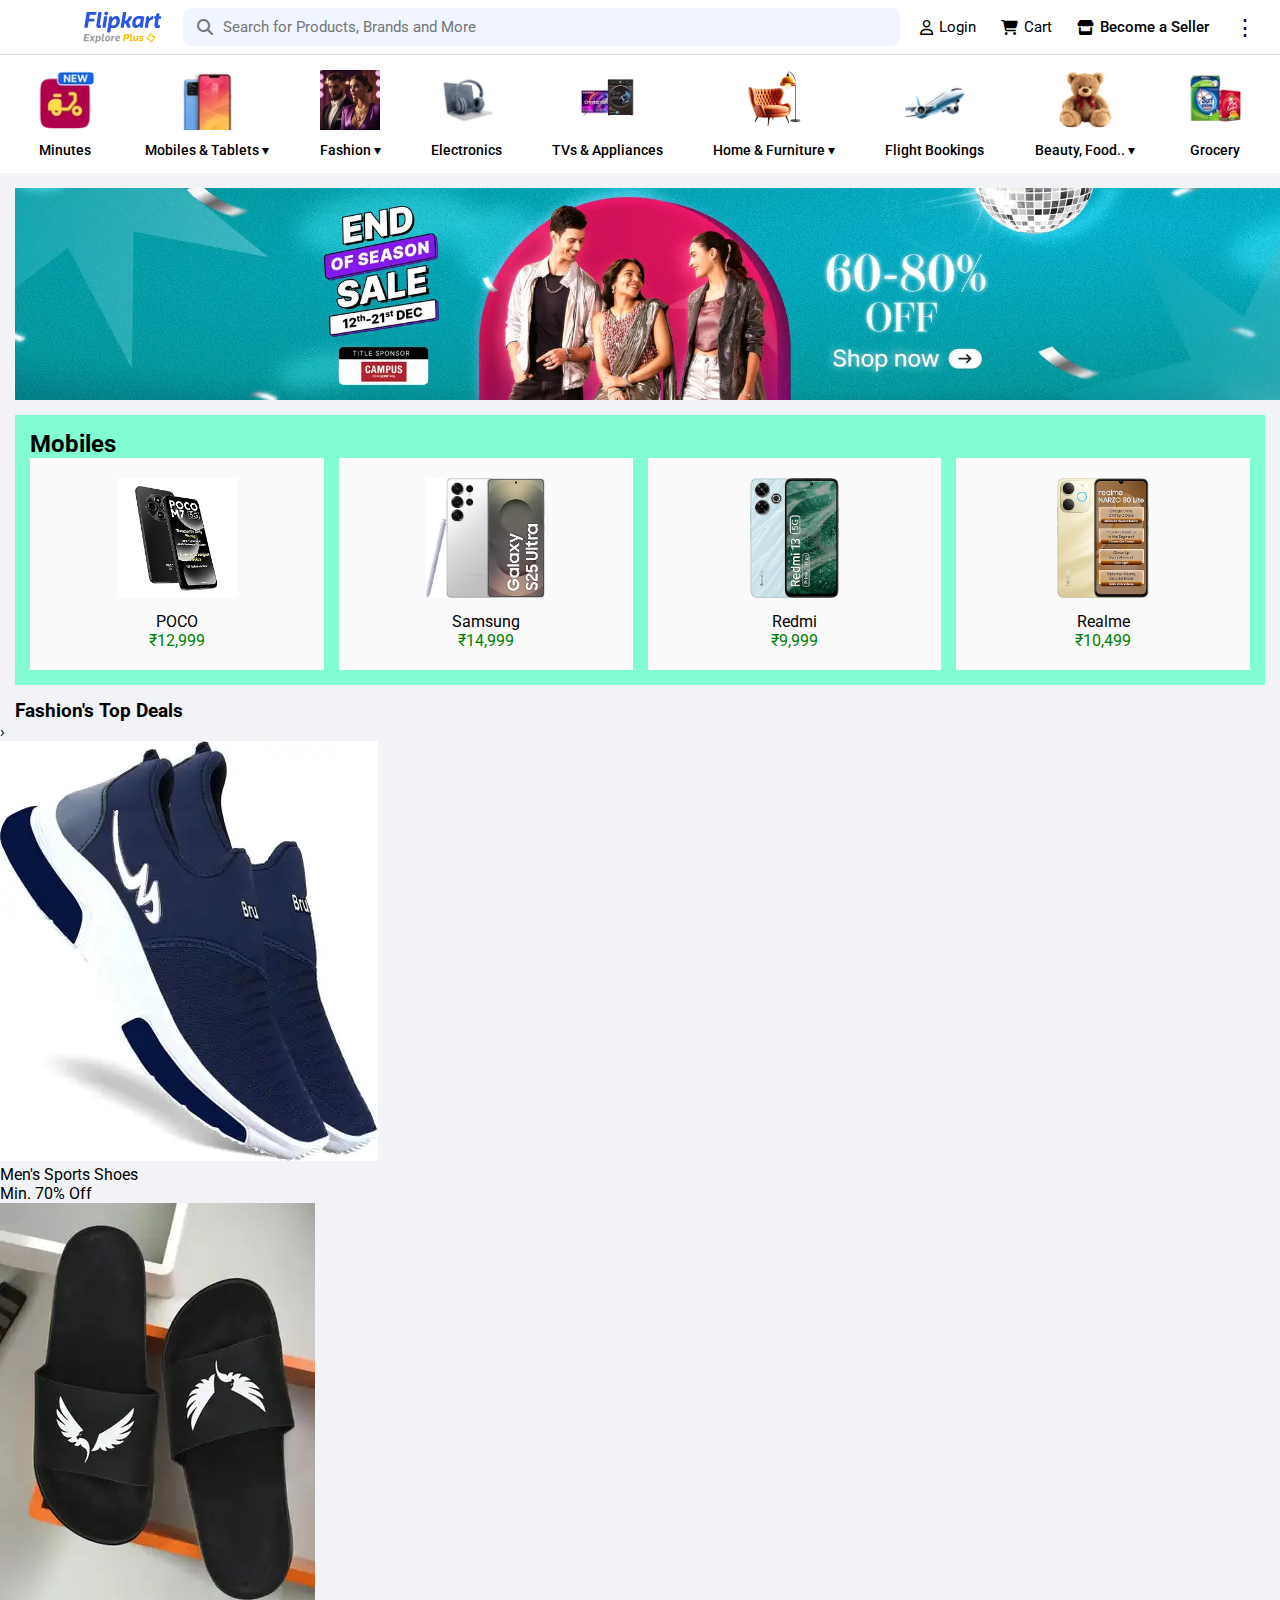
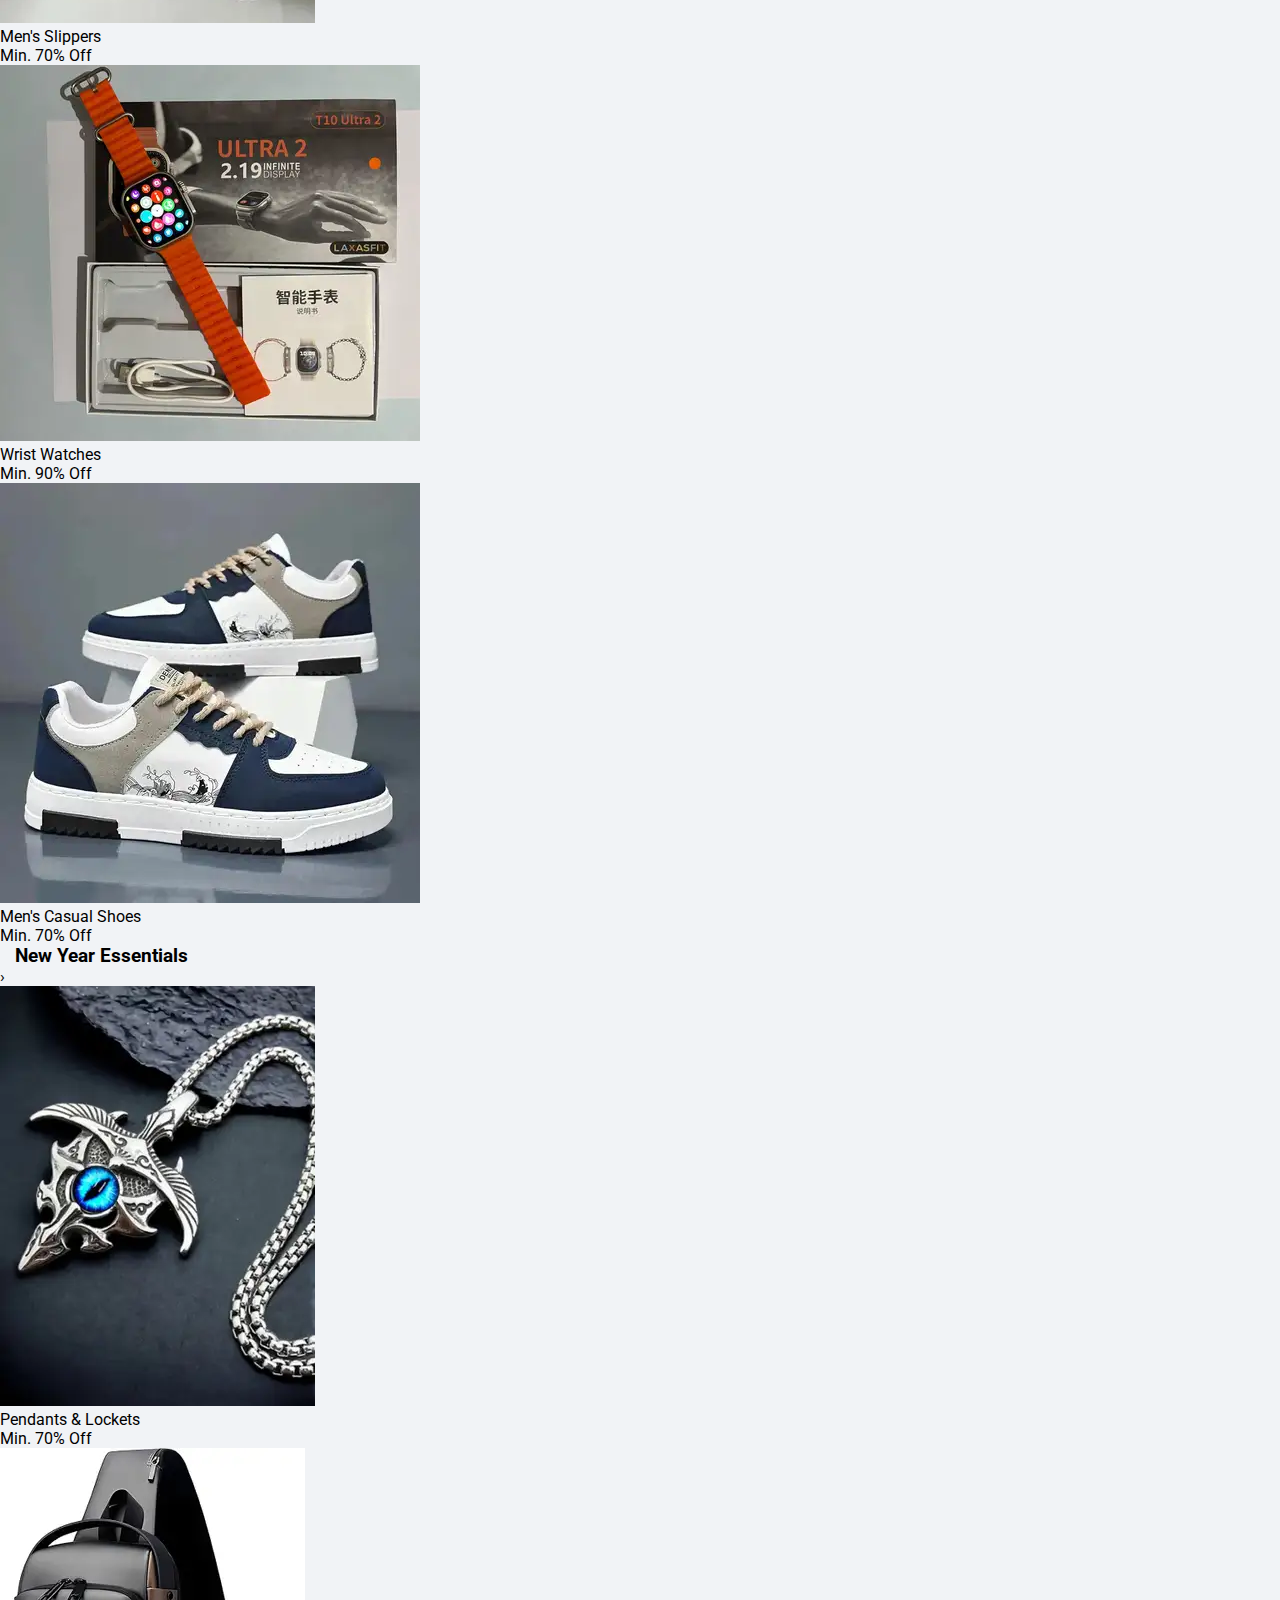
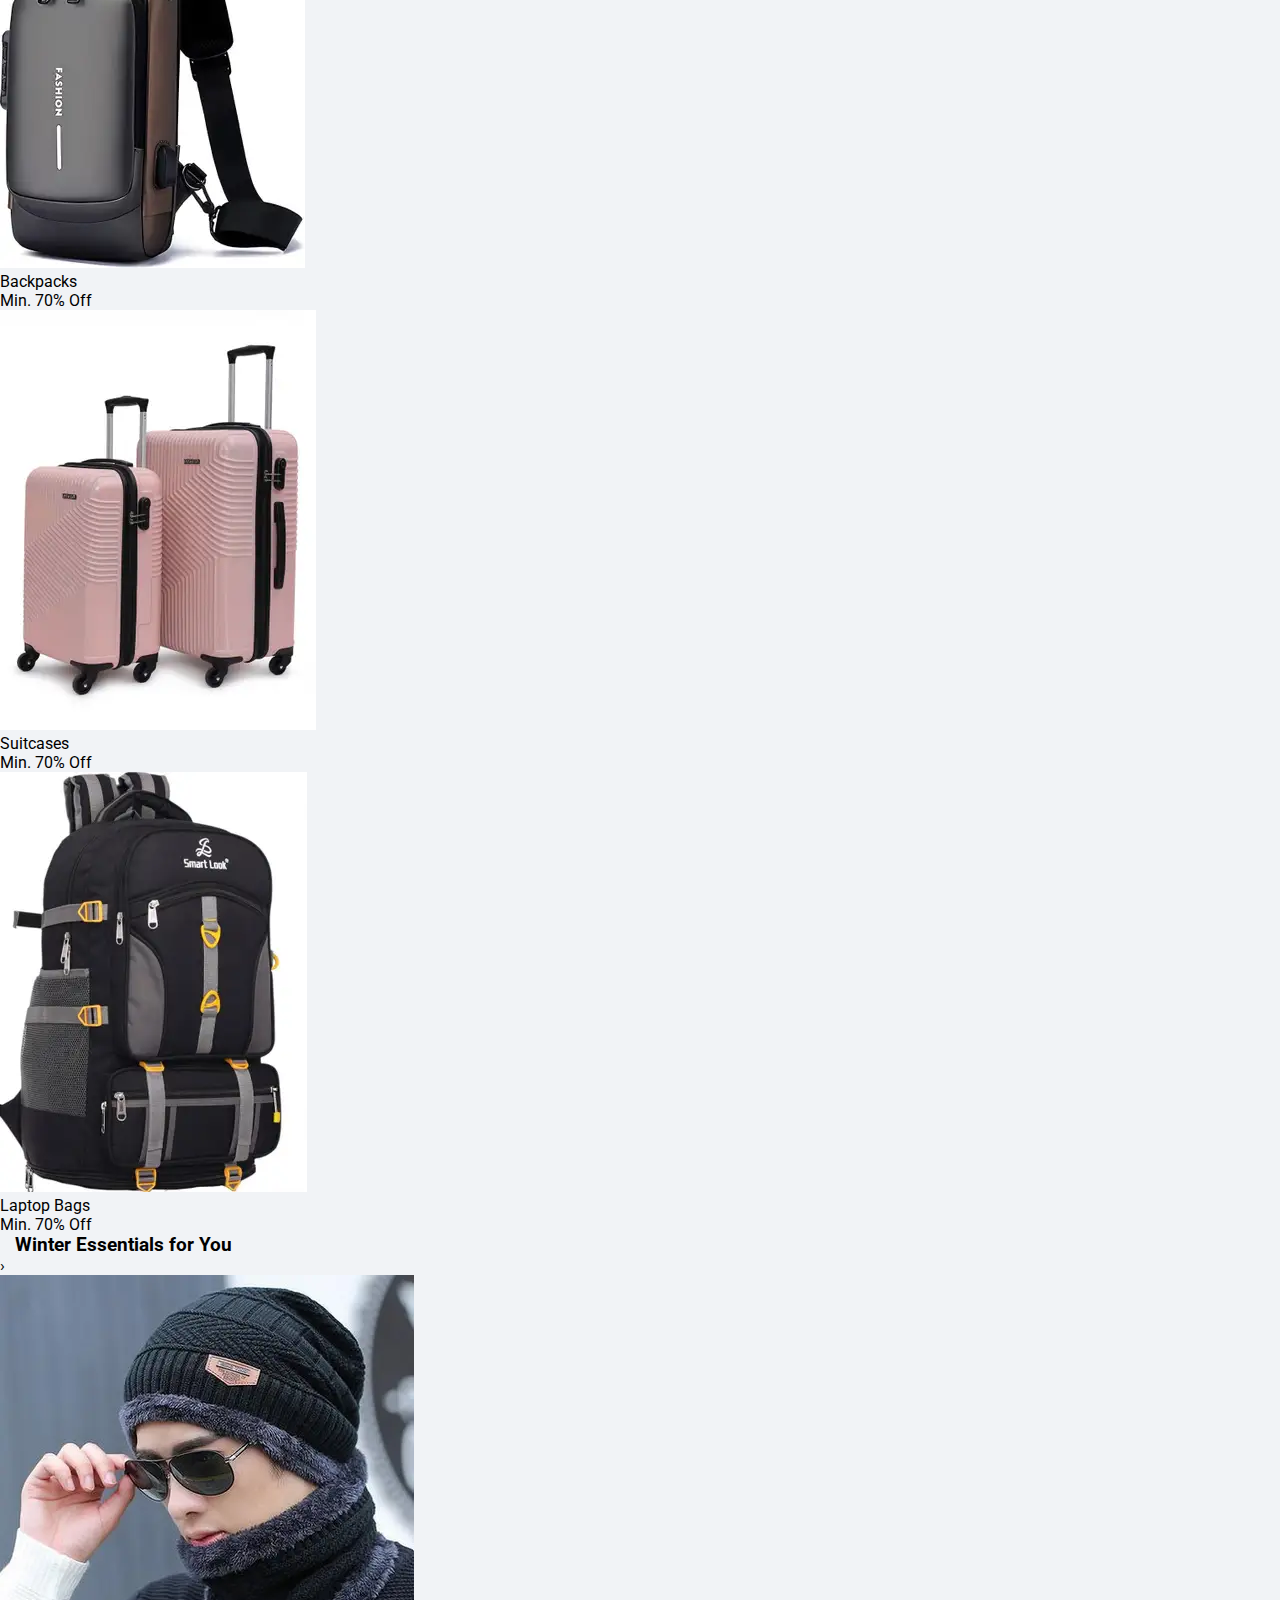
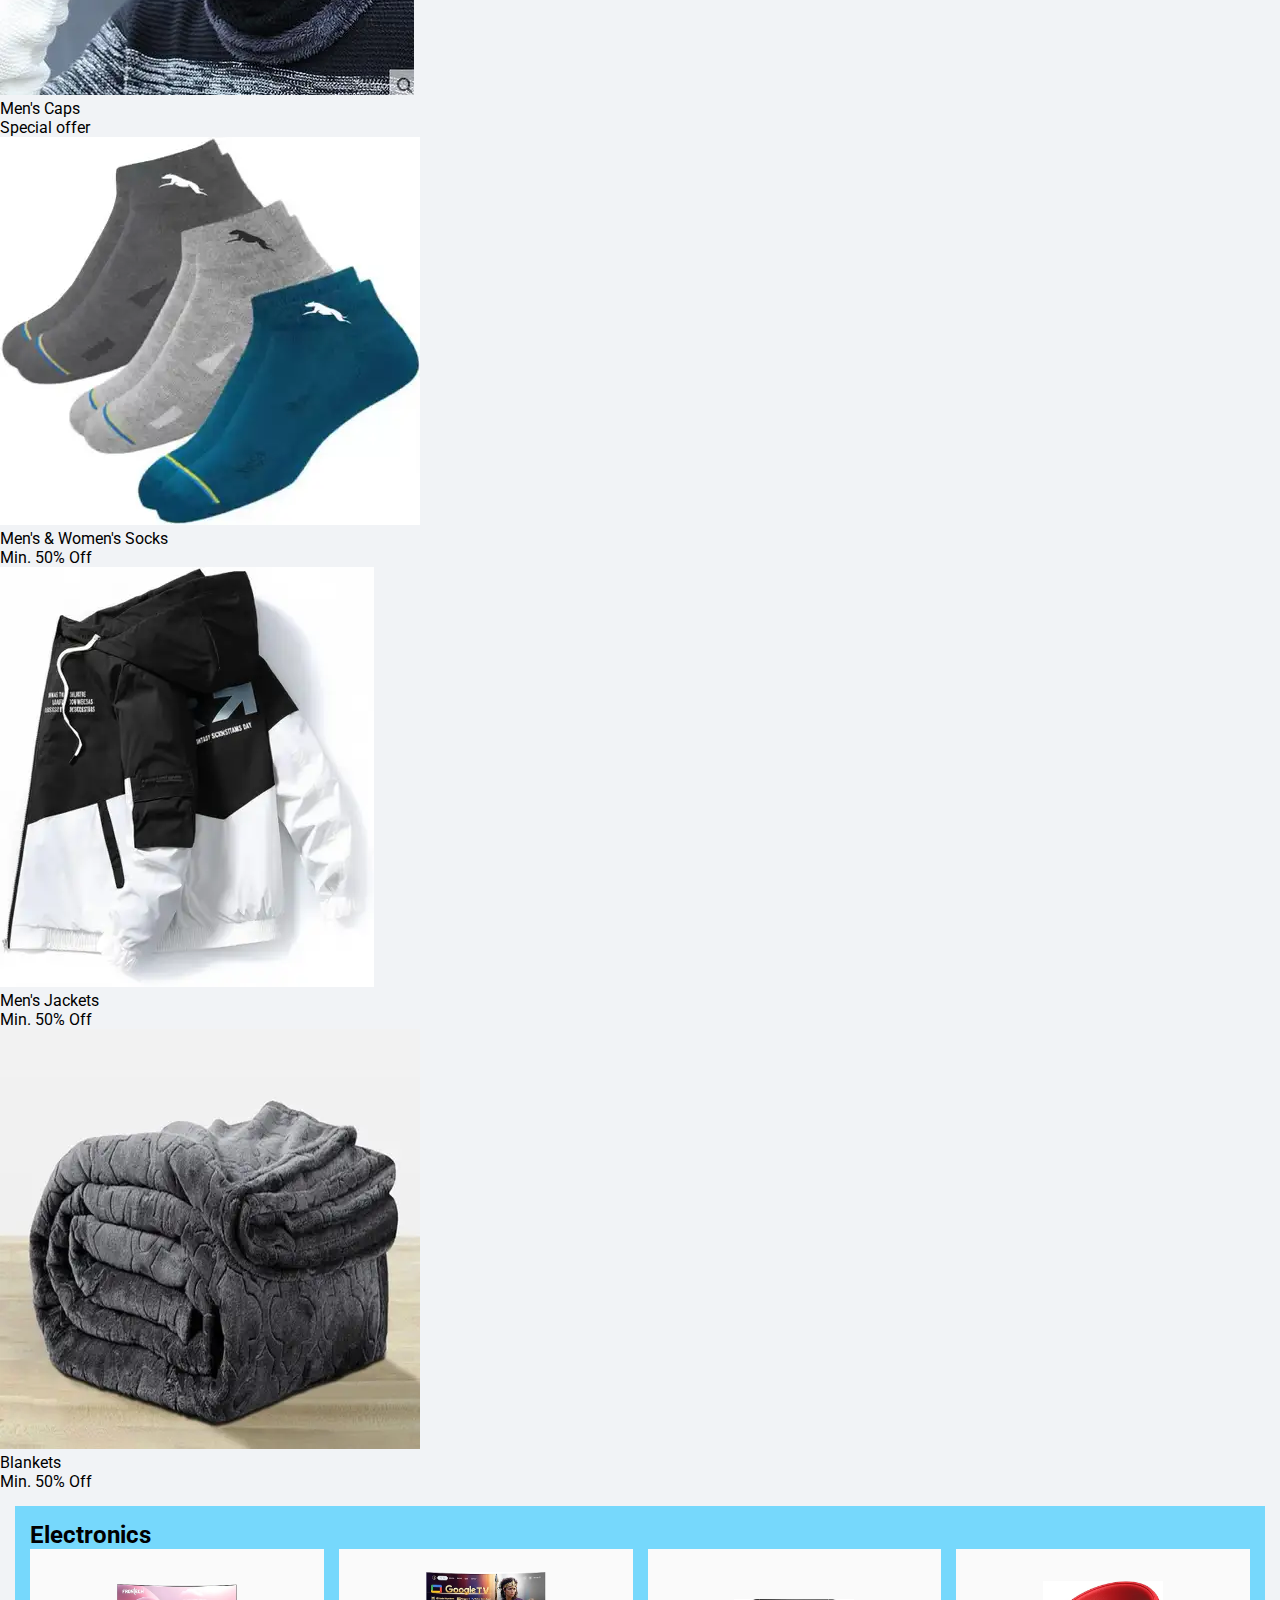
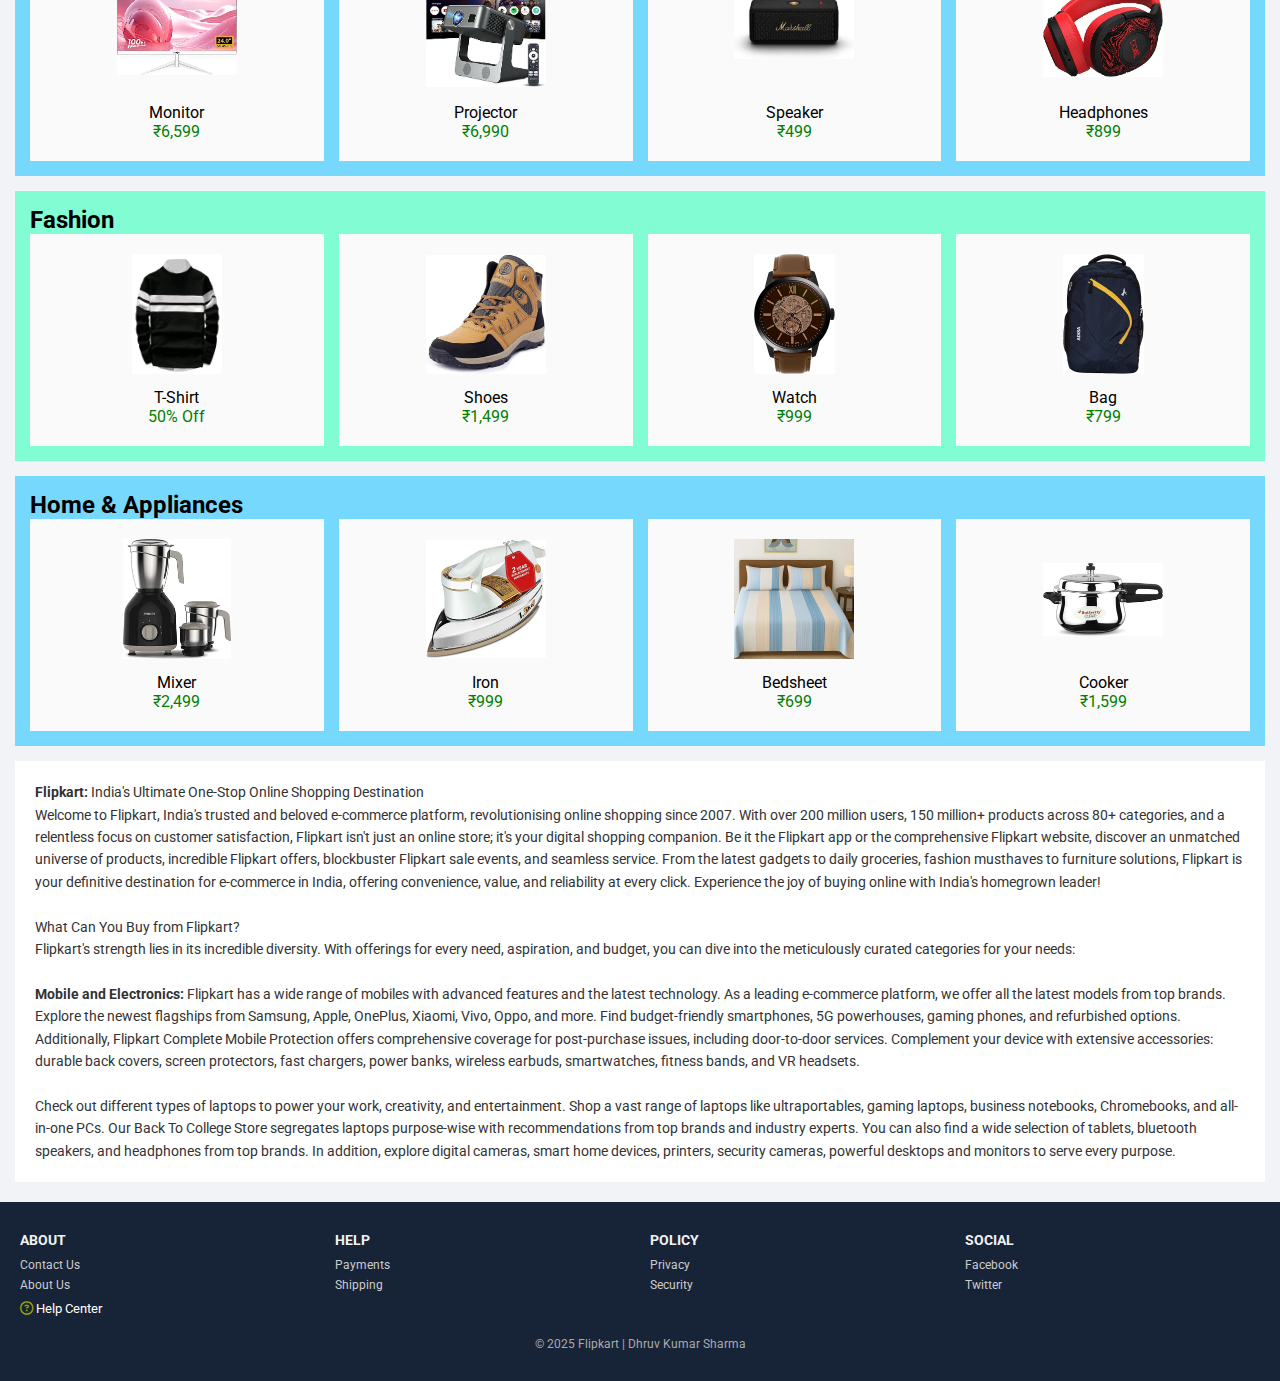
<file: index.html>
<!DOCTYPE html>
<html lang="en">
<head>
  <meta charset="UTF-8">
  <meta name="viewport" content="width=device-width, initial-scale=1.0">
  <title>Flipkart Clone</title>
  <link rel="stylesheet" href="style.css">
  <link rel="stylesheet" href="https://cdnjs.cloudflare.com/ajax/libs/font-awesome/6.5.0/css/all.min.css">
  <link href="https://fonts.googleapis.com/css2?family=Roboto:wght@400;500;700&display=swap" rel="stylesheet">
</head>
<body>

<header class="navbar">

  <img src="images/logo.svg" class="logo-img" alt="Flipkart">

  <div class="search-bar">
    <i class="fa fa-search"></i>
    <input type="text" placeholder="Search for Products, Brands and More">
  </div>
  <input type="checkbox" id="menu-toggle">
  <label for="menu-toggle" class="hamburger"></label>

  <div class="nav-links">

    <a href="login.html" class="nav-item">
      <i class="fa-regular fa-user"></i>
      Login
    </a>

    <a href="cart.html" class="nav-item">
      <i class="fa fa-shopping-cart"></i>
      Cart
    </a>

    <a href="seller.html" class="nav-item seller">
      <i class="fa fa-store"></i>
      Become a Seller
    </a>

    <span class="nav-item dots">⋮</span>
  </div>

  <input type="checkbox" id="menu-toggle">
  <label for="menu-toggle" class="hamburger">☰</label>

</header>



<div class="category-bar">

    <div class="category">
        <img src="images\minutes.webp">
        <p>Minutes</p>
    </div>

    <div class="category">
        <img src="images\mobile.webp">
        <p>Mobiles & Tablets ▾</p>
    </div>

    <div class="category">
        <img src="images\fashion.webp">
        <p>Fashion ▾</p>
    </div>

    <div class="category">
        <img src="images\electronic.webp">
        <p>Electronics</p>
    </div>

    <div class="category">
        <img src="images\appliances.webp">
        <p>TVs & Appliances</p>
    </div>

    <div class="category">
        <img src="images\home.webp">
        <p>Home & Furniture ▾</p>
    </div>

    <div class="category">
        <img src="images\flight.webp">
        <p>Flight Bookings</p>
    </div>

    <div class="category">
        <img src="images\decor.webp">
        <p>Beauty, Food.. ▾</p>
    </div>

    <div class="category">
        <img src="images\grocery.webp">
        <p>Grocery</p>
    </div>

</div>


<section class="banner">
  <img src="images\banner.webp" alt="Banner">
</section>

<section class="products item1">
  <h2>Mobiles</h2>
  <div class="product-grid">
    <div class="product"><img src="images\poco-m7.jpg"><p>POCO</p><span>₹12,999</span></div>
    <div class="product"><img src="images\samsung-s25.webp"><p>Samsung</p><span>₹14,999</span></div>
    <div class="product"><img src="images\redmi-13.webp"><p>Redmi</p><span>₹9,999</span></div>
    <div class="product"><img src="images\realme-nazaro80.webp"><p>Realme</p><span>₹10,499</span></div>
  </div>
</section>

<div class="fk-deal">
    <div class="fk-grid box1">
      <h3>&nbsp;&nbsp;&nbsp;Fashion's Top Deals</h3>
      <span class="fk-arrow">›</span>
      <div class="fk-card">
        <img src="images\mens-shoes.webp">
        <div class="fk-text">
          <p class="fk-title">Men's Sports Shoes</p>
          <p class="fk-offer">Min. 70% Off</p>
        </div>
      </div>
      <div class="fk-card">
        <img src="images\mens-slipper.webp">
        <div class="fk-text">
          <p class="fk-title">Men's Slippers</p>
          <p class="fk-offer">Min. 70% Off</p>
        </div>
      </div>
      <div class="fk-card">
        <img src="images\wrist-watch.webp">
        <div class="fk-text">
          <p class="fk-title">Wrist Watches</p>
          <p class="fk-offer">Min. 90% Off</p>
        </div>
      </div>
      <div class="fk-card">
        <img src="images\men_casual_shoes.webp">
        <div class="fk-text">
          <p class="fk-title">Men's Casual Shoes</p>
          <p class="fk-offer">Min. 70% Off</p>
        </div>
      </div>
    </div>
  

    <div class="fk-grid box2">
       <h3>&nbsp;&nbsp;&nbsp;New Year Essentials</h3>
      <span class="fk-arrow">›</span>
      <div class="fk-card">
        <img src="images\pendants.webp">
        <div class="fk-text">
          <p class="fk-title">Pendants & Lockets</p>
          <p class="fk-offer">Min. 70% Off</p>
        </div>
      </div>
      <div class="fk-card">
        <img src="images\bagpacks.webp">
        <div class="fk-text">
          <p class="fk-title">Backpacks</p>
          <p class="fk-offer">Min. 70% Off</p>
        </div>
      </div>
      <div class="fk-card">
        <img src="images\suitcases.webp">
        <div class="fk-text">
          <p class="fk-title">Suitcases</p>
          <p class="fk-offer">Min. 70% Off</p>
        </div>
      </div>
      <div class="fk-card">
        <img src="images\laptop-bags.webp">
        <div class="fk-text">
          <p class="fk-title">Laptop Bags</p>
          <p class="fk-offer">Min. 70% Off</p>
        </div>
      </div>
    </div>
  

    <div class="fk-grid box3">
      <h3>&nbsp;&nbsp;&nbsp;Winter Essentials for You</h3>
      <span class="fk-arrow">›</span>
      <div class="fk-card">
        <img src="images\mens-cap.webp">
        <div class="fk-text">
          <p class="fk-title">Men's Caps</p>
          <p class="fk-offer">Special offer</p>
        </div>
      </div>
      <div class="fk-card">
        <img src="images\mens-socks.webp">
        <div class="fk-text">
          <p class="fk-title">Men's & Women's Socks</p>
          <p class="fk-offer">Min. 50% Off</p>
        </div>
      </div>
      <div class="fk-card">
        <img src="images\mens-jacket.webp">
        <div class="fk-text">
          <p class="fk-title">Men's Jackets</p>
          <p class="fk-offer">Min. 50% Off</p>
        </div>
      </div>
      <div class="fk-card">
        <img src="images\blankets.webp">
        <div class="fk-text">
          <p class="fk-title">Blankets</p>
          <p class="fk-offer">Min. 50% Off</p>
        </div>
      </div>
    </div>
  </div>

</div>

<section class="products item2">
  <h2>Electronics</h2>
  <div class="product-grid">
    <div class="product"><img src="images\frontect-ultima 24.webp"><p>Monitor</p><span>₹6,599</span></div>
    <div class="product"><img src="images\google-tv.webp"><p>Projector</p><span>₹6,990</span></div>
    <div class="product"><img src="images\marshall-small.webp"><p>Speaker</p><span>₹499</span></div>
    <div class="product"><img src="images\Boat-rockerz558.webp"><p>Headphones</p><span>₹899</span></div>
  </div>
</section>

<section class="products item1">
  <h2>Fashion</h2>
  <div class="product-grid">
    <div class="product"><img src="images\T-shirt.jpg"><p>T-Shirt</p><span>50% Off</span></div>
    <div class="product"><img src="images\Shoes.webp"><p>Shoes</p><span>₹1,499</span></div>
    <div class="product"><img src="images\watch.webp"><p>Watch</p><span>₹999</span></div>
    <div class="product"><img src="images\bag.webp"><p>Bag</p><span>₹799</span></div>
  </div>
</section>

<section class="products item2">
  <h2>Home & Appliances</h2>
  <div class="product-grid">
    <div class="product"><img src="images\mixer.webp"><p>Mixer</p><span>₹2,499</span></div>
    <div class="product"><img src="images\iron.webp"><p>Iron</p><span>₹999</span></div>
    <div class="product"><img src="images\Bedsheet.webp"><p>Bedsheet</p><span>₹699</span></div>
    <div class="product"><img src="images\Cooker.webp"><p>Cooker</p><span>₹1,599</span></div>
  </div>
</section>

<article class="about">
  <b>Flipkart:</b> India's Ultimate One-Stop Online Shopping Destination<br>
Welcome to Flipkart, India's trusted and beloved e-commerce platform, revolutionising online shopping since 2007.
With over 200 million users, 150 million+ products across 80+ categories, and a relentless focus on customer
satisfaction, Flipkart isn't just an online store; it's your digital shopping companion. Be it the Flipkart app or the
comprehensive Flipkart website, discover an unmatched universe of products, incredible Flipkart offers,
blockbuster Flipkart sale events, and seamless service. From the latest gadgets to daily groceries, fashion musthaves to furniture solutions, Flipkart is your definitive destination for e-commerce in India, offering convenience,
value, and reliability at every click. Experience the joy of buying online with India's homegrown leader!<br><br>
What Can You Buy from Flipkart?<br>
Flipkart's strength lies in its incredible diversity. With offerings for every need, aspiration, and budget, you can dive
into the meticulously curated categories for your needs:<br><br>
<b>Mobile and Electronics: </b>Flipkart has a wide range of mobiles with advanced features and the latest technology. As a
leading e-commerce platform, we offer all the latest models from top brands. Explore the newest flagships from
Samsung, Apple, OnePlus, Xiaomi, Vivo, Oppo, and more. Find budget-friendly smartphones, 5G powerhouses,
gaming phones, and refurbished options.<br> Additionally, Flipkart Complete Mobile Protection offers comprehensive
coverage for post-purchase issues, including door-to-door services. Complement your device with extensive
accessories: durable back covers, screen protectors, fast chargers, power banks, wireless earbuds, smartwatches,
fitness bands, and VR headsets.<br><br>
Check out different types of laptops to power your work, creativity, and entertainment. Shop a vast range of
laptops like ultraportables, gaming laptops, business notebooks, Chromebooks, and all-in-one PCs. Our Back To
College Store segregates laptops purpose-wise with recommendations from top brands and industry experts. You
can also find a wide selection of tablets, bluetooth speakers, and headphones from top brands. In addition, explore
digital cameras, smart home devices, printers, security cameras, powerful desktops and monitors to serve every
purpose.
</article>

<footer class="footer">
  <div class="footer-row">
    <div class="footer-col"><h4>ABOUT</h4><p>Contact Us</p><p>About Us</p></div>
    <div class="footer-col"><h4>HELP</h4><p>Payments</p><p>Shipping</p></div>
    <div class="footer-col"><h4>POLICY</h4><p>Privacy</p><p>Security</p></div>
    <div class="footer-col"><h4>SOCIAL</h4><p>Facebook</p><p>Twitter</p></div>
  </div>
  <button class="help-btn">
    <i class="fa-regular fa-circle-question"></i>
    Help Center</button><br>
  <p class="footer-bottom">© 2025 Flipkart | Dhruv Kumar Sharma</p>
</footer>

</body>
</html>
</file>
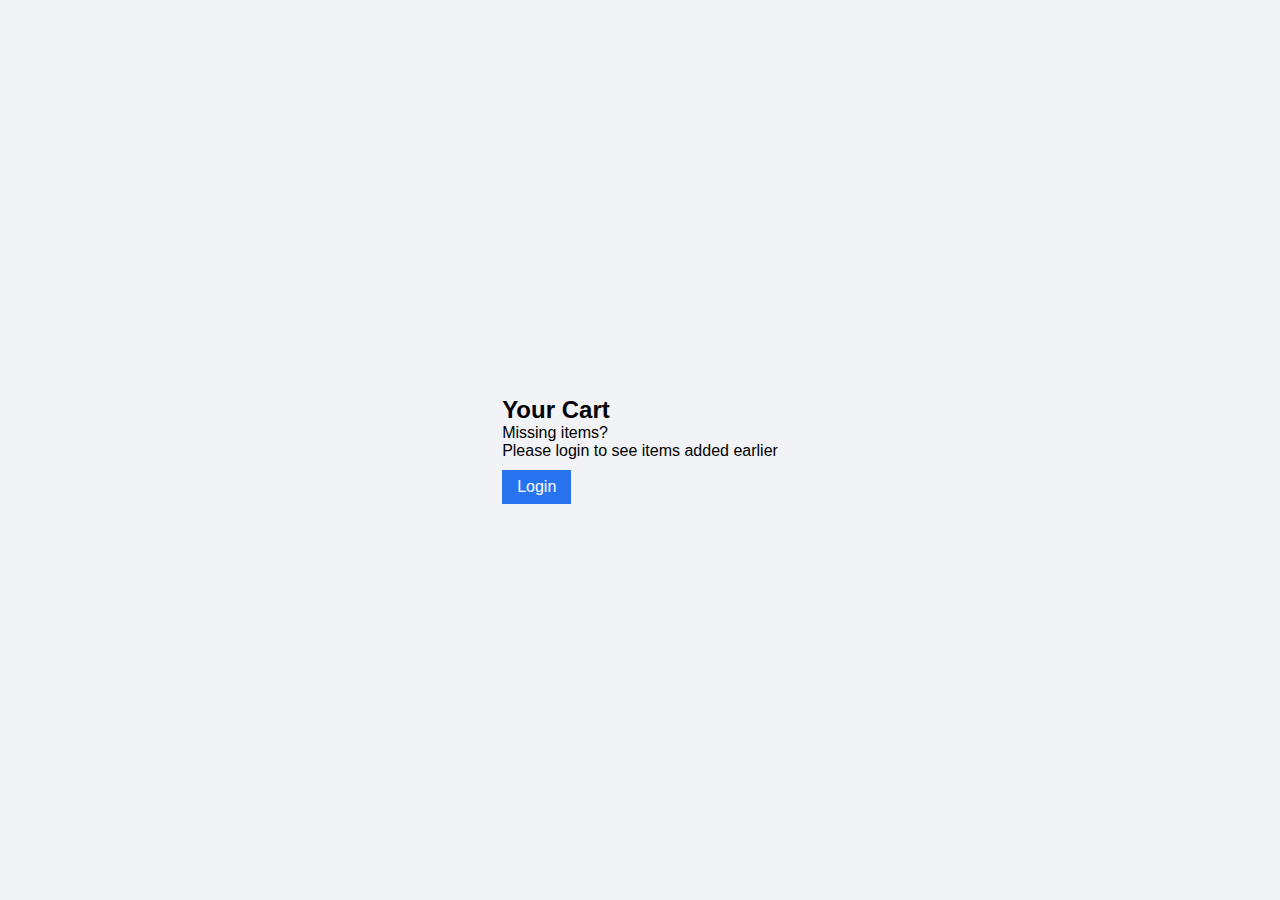
<file: cart.html>
<!DOCTYPE html>
<html lang="en">
<head>
  <meta charset="UTF-8">
  <meta name="viewport" content="width=device-width, initial-scale=1.0">
  <title>Cart | Flipkart</title>
  <link rel="stylesheet" href="style.css">
</head>
<body class="center-page">

<div class="cart-box">
  <h2>Your Cart</h2>
  <p>Missing items?</p>
  <p>Please login to see items added earlier</p>
  <a href="login.html" class="cart-login">Login</a>
</div>

</body>
</html>
</file>
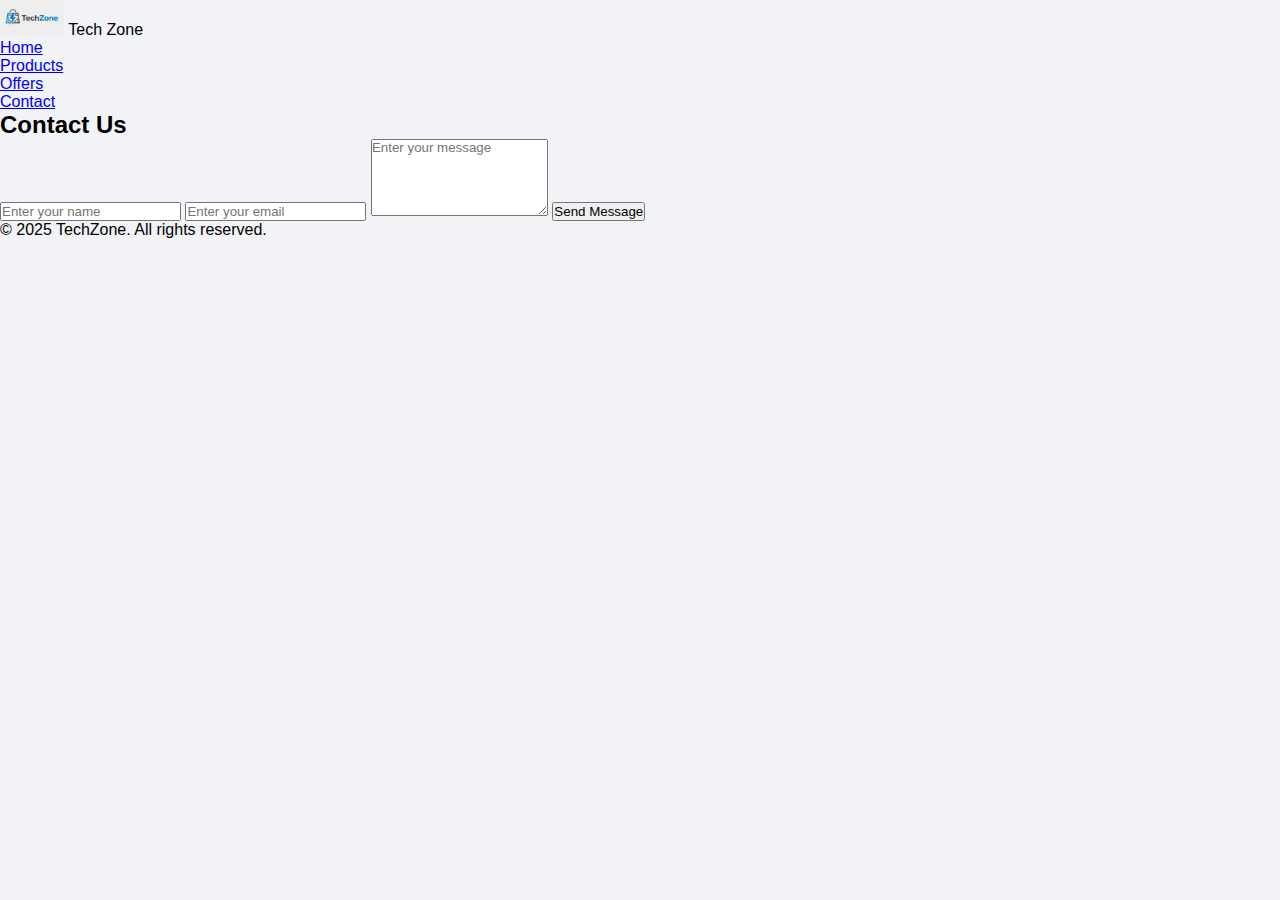
<file: contact.html>
<!DOCTYPE html>
<html>
<head>
    <title>Contact - TechZone</title>
    <link rel="stylesheet" href="style.css">
</head>
<body>

<nav>
    <div class="nav-left">
        <img src="images/logo.jpg" class="logo-img">
        <span class="logo-text">Tech Zone</span>
    </div>

    

    <input type="checkbox" id="menu-toggle">

    <label for="menu-toggle" class="menu-icon">
        <span></span>
        <span></span>
        <span></span>
    </label>

    <ul class="menu">
        <li><a href="index.html" class="active">Home</a></li>
        <li><a href="products.html">Products</a></li>
        <li><a href="offers.html">Offers</a></li>
        <li><a href="contact.html">Contact</a></li>
    </ul>
</nav>
<section>
    <h2>Contact Us</h2>

    <div class="contact-section">
        <input type="text" placeholder="Enter your name">
        <input type="email" placeholder="Enter your email">
        <textarea rows="5" placeholder="Enter your message"></textarea>
        <button>Send Message</button>
    </div>
</section>

<footer>
    © 2025 TechZone. All rights reserved.
</footer>

</body>
</html>
</file>
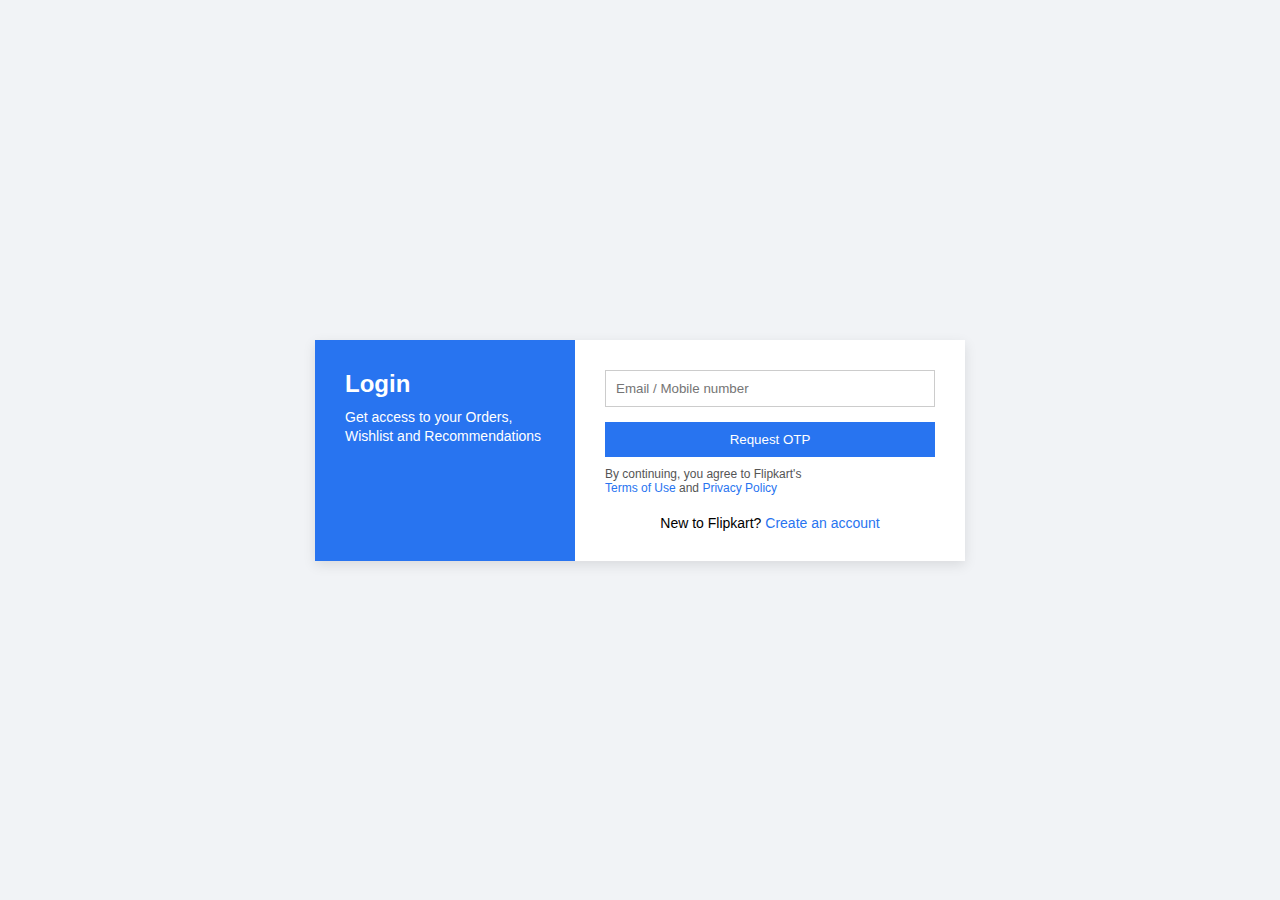
<file: login.html>
<!DOCTYPE html>
<html lang="en">
<head>
  <meta charset="UTF-8">
  <meta name="viewport" content="width=device-width, initial-scale=1.0">
  <title>Login | Flipkart</title>
  <link rel="stylesheet" href="style.css">
</head>

<body class="login-page">

<div class="login-wrapper">
  <div class="login-left">
    <h2>Login</h2>
    <p>Get access to your Orders,<br>Wishlist and Recommendations</p>
  </div>

  <div class="login-right">
    <input type="text" placeholder="Email / Mobile number">
    <button>Request OTP</button>
    <p class="terms">
      By continuing, you agree to Flipkart's<br>
      <span>Terms of Use</span> and <span>Privacy Policy</span>
    </p>
    <p class="new-user">New to Flipkart? <span>Create an account</span></p>
  </div>
</div>

</body>
</html>
</file>
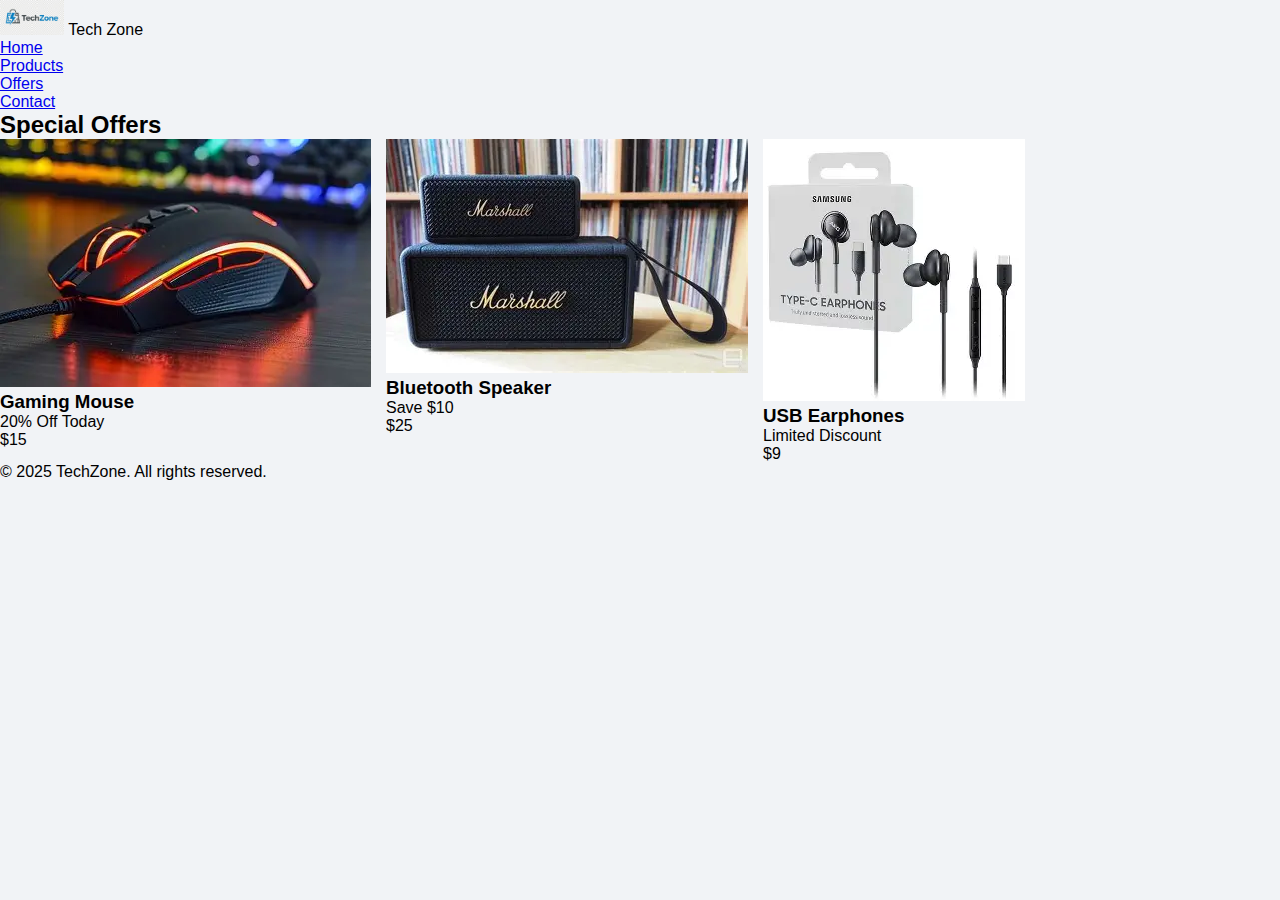
<file: offers.html>
<!DOCTYPE html>
<html>
<head>
    <title>Offers - TechZone</title>
    <link rel="stylesheet" href="style.css">
</head>
<body>

<nav>
    <div class="nav-left">
        <img src="images/logo.jpg" class="logo-img">
        <span class="logo-text">Tech Zone</span>
    </div>

    

    <input type="checkbox" id="menu-toggle">

    <label for="menu-toggle" class="menu-icon">
        <span></span>
        <span></span>
        <span></span>
    </label>

    <ul class="menu">
        <li><a href="index.html" class="active">Home</a></li>
        <li><a href="products.html">Products</a></li>
        <li><a href="offers.html">Offers</a></li>
        <li><a href="contact.html">Contact</a></li>
    </ul>
</nav>

<section>
    <h2>Special Offers</h2>

    <div class="product-grid">

        <div class="product-card">
            <img src="images\p16.webp" alt="">
            <h3>Gaming Mouse</h3>
            <p>20% Off Today</p>
            <div class="price">$15</div>
        </div>

        <div class="product-card">
            <img src="images\p17.webp" alt="">
            <h3>Bluetooth Speaker</h3>
            <p>Save $10</p>
            <div class="price">$25</div>
        </div>

        <div class="product-card">
            <img src="images\p18.webp" alt="">
            <h3>USB Earphones</h3>
            <p>Limited Discount</p>
            <div class="price">$9</div>
        </div>

    </div>
</section>

<footer>
    © 2025 TechZone. All rights reserved.
</footer>

</body>
</html>
</file>
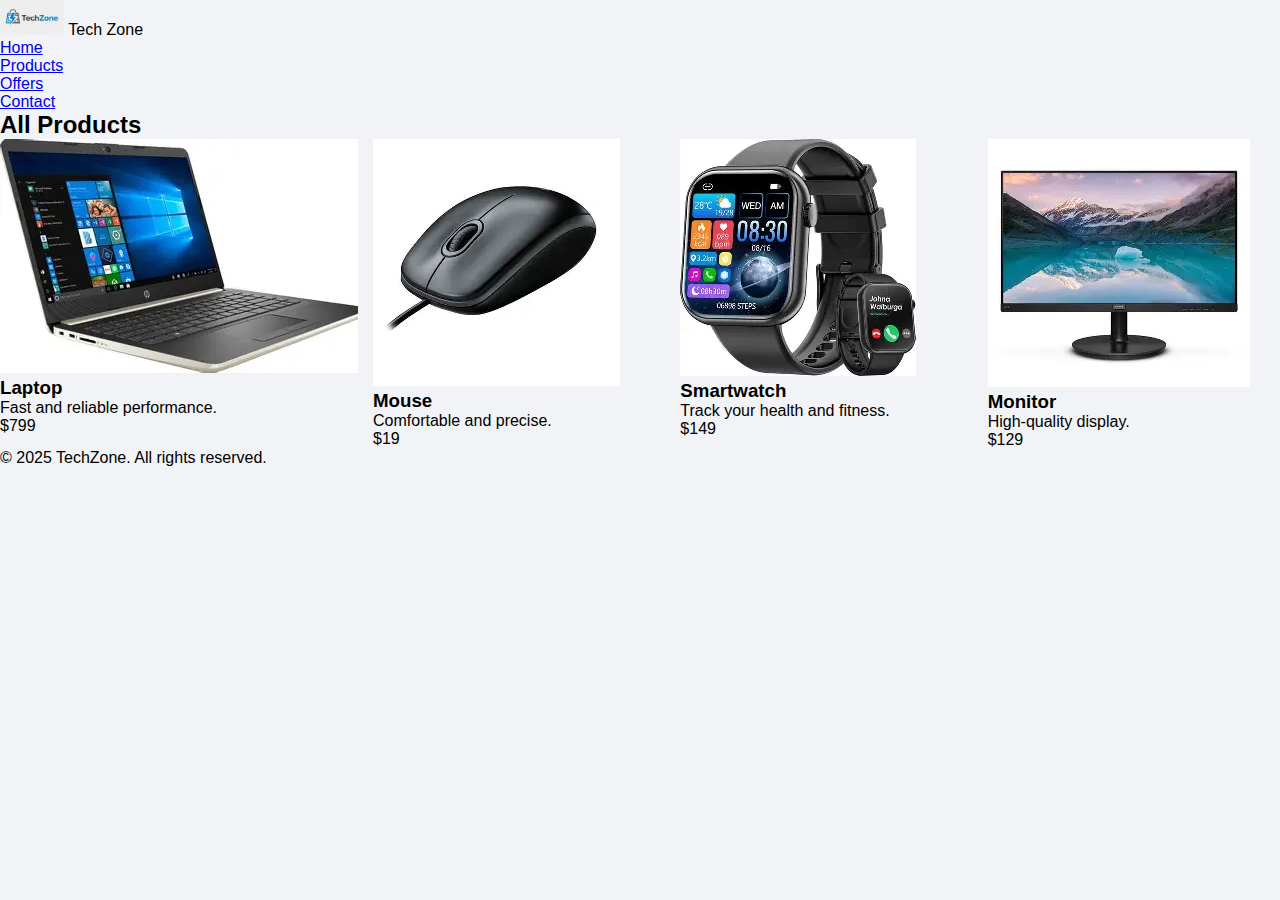
<file: products.html>
<!DOCTYPE html>
<html>
<head>
    <title>Products - TechZone</title>
    <link rel="stylesheet" href="style.css">
</head>
<body class="ss">

<nav>
    <div class="nav-left">
        <img src="images/logo.jpg" class="logo-img">
        <span class="logo-text">Tech Zone</span>
    </div>



    <input type="checkbox" id="menu-toggle">

    <label for="menu-toggle" class="menu-icon">
        <span></span>
        <span></span>
        <span></span>
    </label>

    <ul class="menu">
        <li><a href="index.html" class="active">Home</a></li>
        <li><a href="products.html">Products</a></li>
        <li><a href="offers.html">Offers</a></li>
        <li><a href="contact.html">Contact</a></li>
    </ul>
</nav>

<section>
    <h2>All Products</h2>

    <div class="product-grid">

        <div class="product-card">
            <img src="images\p1.webp" alt="">
            <h3>Laptop</h3>
            <p>Fast and reliable performance.</p>
            <div class="price">$799</div>
        </div>

        <div class="product-card">
            <img src="images\p10.webp" alt="">
            <h3>Mouse</h3>
            <p>Comfortable and precise.</p>
            <div class="price">$19</div>
        </div>

        <div class="product-card">
            <img src="images\p5.webp" alt="">
            <h3>Smartwatch</h3>
            <p>Track your health and fitness.</p>
            <div class="price">$149</div>
        </div>

        <div class="product-card">
            <img src="images\p15.webp" alt="">
            <h3>Monitor</h3>
            <p>High-quality display.</p>
            <div class="price">$129</div>
        </div>

    </div>
</section>

<footer>
    © 2025 TechZone. All rights reserved.
</footer>

</body>
</html>
</file>
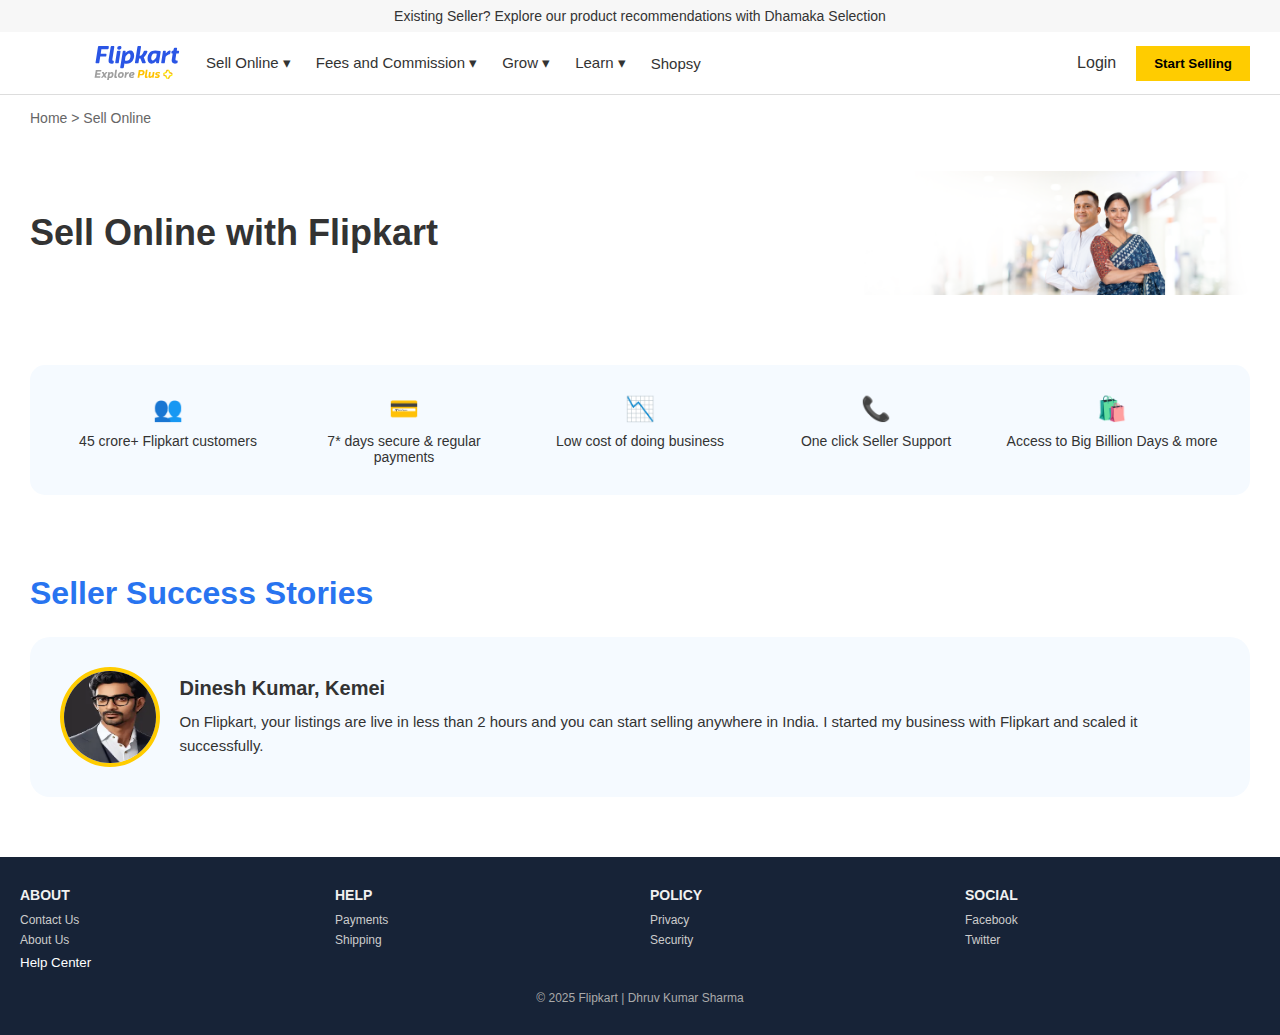
<file: seller.html>
<!DOCTYPE html>
<html lang="en">
<head>
<meta charset="UTF-8">
<meta name="viewport" content="width=device-width, initial-scale=1.0">
<title>Sell Online with Flipkart</title>

<style>
*{
  margin:0;
  padding:0;
  box-sizing:border-box;
  font-family: Arial, Helvetica, sans-serif;
}

body{
  background:#ffffff;
  color:#333;
}

.top-info{
  background:#f7f7f7;
  text-align:center;
  padding:8px;
  font-size:14px;
}

.navbar{
  display:flex;
  align-items:center;
  justify-content:space-between;
  padding:12px 30px;
  border-bottom:1px solid #ddd;
}

.nav-left{
  display:flex;
  align-items:center;
  gap:25px;
}

.nav-left img{
  height:38px;
}

.nav-left a{
  text-decoration:none;
  color:#333;
  font-size:15px;
}

.nav-right{
  display:flex;
  align-items:center;
  gap:20px;
}

.login{
  text-decoration:none;
  color:#333;
}

.start-btn{
  background:#ffcc00;
  border:none;
  padding:10px 18px;
  font-weight:bold;
  cursor:pointer;
}

.breadcrumb{
  padding:15px 30px;
  font-size:14px;
  color:#666;
}

.hero{
  display:flex;
  align-items:center;
  justify-content:space-between;
  padding:30px;
}

.hero h1{
  font-size:36px;
  font-weight:700;
}

.hero img{
  max-width:45%;
  border-radius:10px;
}

.features{
  margin:40px 30px;
  background:#f5faff;
  padding:30px;
  border-radius:15px;
  display:grid;
  grid-template-columns:repeat(5,1fr);
  gap:20px;
  text-align:center;
}

.feature{
  font-size:14px;
}

.feature span{
  display:block;
  font-size:24px;
  color:#2874f0;
  margin-bottom:10px;
}

.stories{
  padding:40px 30px;
}

.stories h2{
  font-size:32px;
  color:#2874f0;
  margin-bottom:25px;
}

.story-card{
  background:#f5faff;
  border-radius:20px;
  padding:30px;
  display:flex;
  align-items:center;
  gap:20px;
}

.story-card img{
  width:100px;
  height:100px;
  border-radius:50%;
  border:4px solid #ffcc00;
}

.story-text h3{
  font-size:20px;
  margin-bottom:10px;
}

.story-text p{
  font-size:15px;
  line-height:1.6;
}

.footer{
  background:#172337;
  color:#fff;
  padding:30px 20px;
  margin-top:20px;
}

.footer-row{
  display:grid;
  grid-template-columns:repeat(4,1fr);
  gap:20px;
}

.footer-col h4{
  font-size:14px;
  margin-bottom:10px;
  color:#f1f1f1;
}

.footer-col p{
  font-size:12px;
  margin-bottom:6px;
  color:#ccc;
}

.footer-bottom{
  text-align:center;
  margin-top:20px;
  font-size:12px;
  color:#aaa;
}

.help-btn{
  color:white;
  background: transparent;
  align-self: center;
  border: none;
}
.help-btn i{
  color: rgb(164, 164, 0);
}

@media(max-width:768px){
  .hero{
    flex-direction:column;
    text-align:center;
  }

  .hero img{
    max-width:90%;
    margin-top:20px;
  }

  .features{
    grid-template-columns:1fr 1fr;
  }

  .navbar{
    flex-direction:column;
    gap:10px;
  }
}

@media(max-width:768px){
  .footer-row{
    grid-template-columns:repeat(2,1fr);
  }
}

@media(max-width:480px){
  .footer-row{
    grid-template-columns:1fr;
    text-align:center;
  }
}
</style>
</head>

<body>

<div class="top-info">
  Existing Seller? Explore our product recommendations with Dhamaka Selection
</div>

<div class="navbar">
  <div class="nav-left">
    <img src="images/logo.svg" alt="Flipkart Seller Hub">
    <a href="#">Sell Online ▾</a>
    <a href="#">Fees and Commission ▾</a>
    <a href="#">Grow ▾</a>
    <a href="#">Learn ▾</a>
    <a href="#">Shopsy</a>
  </div>

  <div class="nav-right">
    <a href="login.html" class="login">Login</a>
    <button class="start-btn">Start Selling</button>
  </div>
</div>

<div class="breadcrumb">
  Home &gt; Sell Online
</div>

<div class="hero">
  <h1>Sell Online with Flipkart</h1>
  <img src="images\sell-baner.webp" alt="Seller Image">
</div>

<div class="features">
  <div class="feature">
    <span>👥</span>
    45 crore+ Flipkart customers
  </div>
  <div class="feature">
    <span>💳</span>
    7* days secure & regular payments
  </div>
  <div class="feature">
    <span>📉</span>
    Low cost of doing business
  </div>
  <div class="feature">
    <span>📞</span>
    One click Seller Support
  </div>
  <div class="feature">
    <span>🛍️</span>
    Access to Big Billion Days & more
  </div>
</div>

<div class="stories">
  <h2>Seller Success Stories</h2>

  <div class="story-card">
    <img src="images\sample-person1.webp" alt="Seller">
    <div class="story-text">
      <h3>Dinesh Kumar, Kemei</h3>
      <p>
        On Flipkart, your listings are live in less than 2 hours and you can start selling anywhere in India.
        I started my business with Flipkart and scaled it successfully.
      </p>
    </div>
  </div>
</div>

<footer class="footer">
  <div class="footer-row">
    <div class="footer-col"><h4>ABOUT</h4><p>Contact Us</p><p>About Us</p></div>
    <div class="footer-col"><h4>HELP</h4><p>Payments</p><p>Shipping</p></div>
    <div class="footer-col"><h4>POLICY</h4><p>Privacy</p><p>Security</p></div>
    <div class="footer-col"><h4>SOCIAL</h4><p>Facebook</p><p>Twitter</p></div>
  </div>
  <button class="help-btn">
    <i class="fa-regular fa-circle-question"></i>
    Help Center</button><br>
  <p class="footer-bottom">© 2025 Flipkart | Dhruv Kumar Sharma</p>
</footer>


</body>
</html>
</file>
<file: style.css>
*{
  margin:0;
  padding:0;
  box-sizing:border-box;
  font-family:'Roboto', sans-serif;
}

body{
  background:#f1f3f6;
}
header button{
  background-color: #2874f0;
  border: none;
}
header i{
  color: white;
}

.navbar {
  display: flex;
  align-items: center;
  gap: 20px;
  padding: 8px 24px;
  background: #fff;
  border-bottom: 1px solid #ddd;
  font-family: Roboto, Arial, sans-serif;
}

.logo-img {
  height: 30px;
}
.search-bar {
  flex: 1;
  display: flex;
  align-items: center;
  background: #f0f5ff;
  padding: 10px 14px;
  border-radius: 8px;
}
.search-bar i {
  color: #777;
}
.search-bar input {
  border: none;
  outline: none;
  background: transparent;
  margin-left: 10px;
  width: 100%;
  font-size: 15px;
}

.nav-links {
  display: flex;
  align-items: center;
  gap: 25px;
}

.nav-links i{
  color: #000;
}

.nav-item {
  text-decoration: none;
  color: #000;
  font-size: 15px;
  display: flex;
  align-items: center;
  gap: 6px;
}

.seller {
  font-weight: 500;
}

.dots {
  font-size: 22px;
  cursor: pointer;
}


.hamburger {
  display: none;
  font-size: 22px;
  cursor: pointer;
}

#menu-toggle{
  display:none;
}


.login-btn a, .cart-btn a{
  color:#000000;
  text-decoration:none;
  font-weight:500;
  background-color:#ffffff;
}
.login-btn i, .cart-btn i{
  color: #000000;
}

.category-bar{
    display: flex;
    justify-content: space-around;
    align-items: center;
    background: white;
    padding: 15px 10px;
}

.category{
    text-align: center;
    cursor: pointer;
}

.category img{
    width: 60px;
    height: 60px;
    object-fit: contain;
}

.category p{
    margin-top: 8px;
    font-size: 14px;
    font-weight: 500;
}

.category:hover p{
    color: #2874f0;
}

.logo-img{
  height:35px;
}


.banner{
 width: 100%;
  margin:15px;
  background:#ddd;
}

.banner img{
  max-width: 100%;
  height: auto;
  display: block;
}

.products{
  background:white;
  margin:15px;
  padding:15px;
}

.item1{
  background-color: #81fcd3;
}

.item2{
  background-color: #76d8fc;
}
.product-grid{
  display:grid;
  grid-template-columns:repeat(4,1fr);
  gap:15px;
}

.product{
  background:#fafafa;
  padding:20px;
  text-align:center;
}

.product img{
  width:120px;
  height:120px;
  object-fit:contain;
  margin-bottom:10px;
}


.product span{
  color:green;
}

.center-page{
  display:flex;
  justify-content:center;
  align-items:center;
  height:100vh;
}

.login-page{
  background:#f1f3f6;
  display:flex;
  justify-content:center;
  align-items:center;
  height:100vh;
}

.login-wrapper{
  display:flex;
  width:650px;
  background:#fff;
  box-shadow:0 4px 12px rgba(0,0,0,0.1);
}

.login-left{
  width:40%;
  background:#2874f0;
  color:#fff;
  padding:30px;
}

.login-left h2{
  margin-bottom:10px;
}

.login-left p{
  font-size:14px;
  line-height:1.4;
}

.login-right{
  width:60%;
  padding:30px;
}

.login-right input{
  width:100%;
  padding:10px;
  margin-bottom:15px;
  border:1px solid #ccc;
  outline:none;
}

.login-right button{
  width:100%;
  padding:10px;
  background:#2874f0;
  color:#fff;
  border:none;
  font-weight:500;
  cursor:pointer;
}

.login-right button:hover{
  background:#1f5fd1;
}

.terms{
  font-size:12px;
  color:#555;
  margin-top:10px;
}

.terms span{
  color:#2874f0;
}

.new-user{
  margin-top:20px;
  font-size:14px;
  text-align:center;
}

.new-user span{
  color:#2874f0;
  font-weight:500;
  cursor:pointer;
}

.cart-login{
  display:inline-block;
  margin-top:10px;
  padding:8px 15px;
  background:#2874f0;
  color:white;
  text-decoration:none;
}

.small{
  font-size:12px;
  margin-top:10px;
}
.about{
  background:white;
  margin:15px;
  padding:20px;
  line-height:1.6;
  font-size:14px;
  color:#333;
}
.help-btn{
  color:white;
  background: transparent;
  align-self: center;
  border: none;
}
.help-btn i{
  color: rgb(164, 164, 0);
}

.footer{
  background:#172337;
  color:#fff;
  padding:30px 20px;
  margin-top:20px;
}

.footer-row{
  display:grid;
  grid-template-columns:repeat(4,1fr);
  gap:20px;
}

.footer-col h4{
  font-size:14px;
  margin-bottom:10px;
  color:#f1f1f1;
}

.footer-col p{
  font-size:12px;
  margin-bottom:6px;
  color:#ccc;
}

.footer-bottom{
  text-align:center;
  margin-top:20px;
  font-size:12px;
  color:#aaa;
}

@media(max-width:768px){
  .search{
    width:180px;
  }
  .product-grid{
    grid-template-columns:repeat(2,1fr);
  }
}

@media(max-width:768px){
   .hamburger {
    display: block;
  }
  .nav-links{
    position:absolute;
    top:55px;
    right:0;
    background:#2874f0;
    flex-direction:row;
    width:100%;
    display:none;
    padding:10px 0;
  }
  #menu-toggle:checked + .hamburger + .nav-links{
    display:flex;
    flex-direction: column;
  }
  .search{
    width:90%;
  }
  .product-grid{
    grid-template-columns:1fr;
  }
  .login-btn, .cart-btn{
   background-color: #2874f0;
   color: #ffffff;
   justify-content: end;
  }
}
@media(max-width:768px){
    .category-bar{
        overflow-x: auto;
        justify-content: flex-start;
        gap: 20px;
    }

    .category{
        min-width: 90px;
    }
}


@media(max-width:768px){
  .footer-row{
    grid-template-columns:repeat(2,1fr);
  }
}

@media(max-width:480px){
  .footer-row{
    grid-template-columns:1fr;
    text-align:center;
  }
}
@media(max-width:700px){
  .login-wrapper{
    flex-direction:column;
    width:90%;
  }
  .login-left, .login-right{
    width:100%;
    text-align:center;
  }
}
</file>
